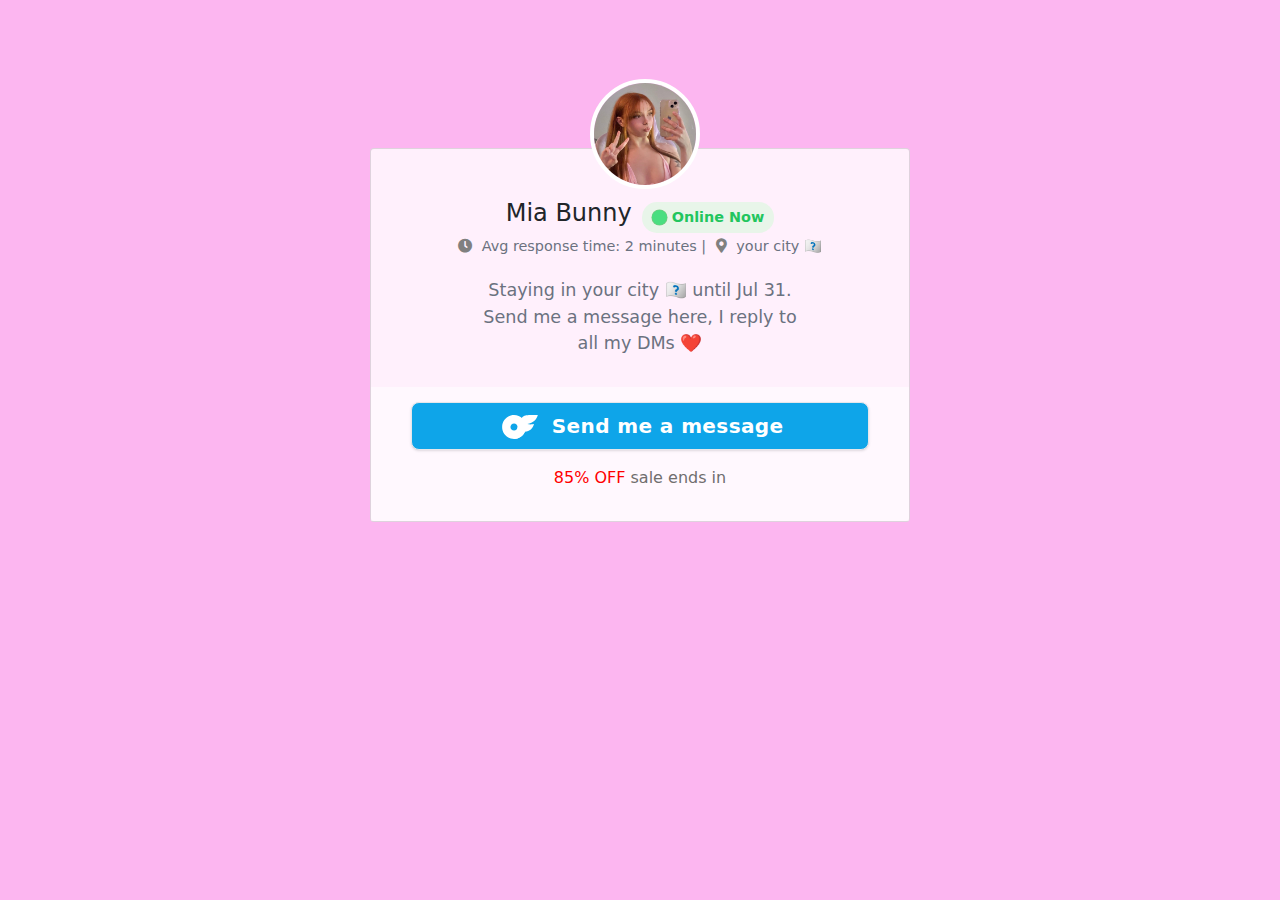
<file: index.html>
<html xmlns="http://www.w3.org/1999/xhtml" lang="en">

<head>
	<meta http-equiv="Content-Type" content="text/html; charset=utf-8" />
	<meta name="description" content="HTTrack is an easy-to-use website mirror utility. It allows you to download a World Wide website from the Internet to a local directory,building recursively all structures, getting html, images, and other files from the server to your computer. Links are rebuiltrelatively so that you can freely browse to the local site (works with any browser). You can mirror several sites together so that you can jump from one toanother. You can, also, update an existing mirror site, or resume an interrupted download. The robot is fully configurable, with an integrated help" />
	<meta name="keywords" content="httrack, HTTRACK, HTTrack, winhttrack, WINHTTRACK, WinHTTrack, offline browser, web mirror utility, aspirateur web, surf offline, web capture, www mirror utility, browse offline, local  site builder, website mirroring, aspirateur www, internet grabber, capture de site web, internet tool, hors connexion, unix, dos, windows 95, windows 98, solaris, ibm580, AIX 4.0, HTS, HTGet, web aspirator, web aspirateur, libre, GPL, GNU, free software" />
	<title>Local index - HTTrack Website Copier</title>
  <!-- Mirror and index made by HTTrack Website Copier/3.49-2 [XR&CO'2014] -->
	<style type="text/css">
	<!--

body {
	margin: 0;  padding: 0;  margin-bottom: 15px;  margin-top: 8px;
	background: #77b;
}
body, td {
	font: 14px "Trebuchet MS", Verdana, Arial, Helvetica, sans-serif;
	}

#subTitle {
	background: #000;  color: #fff;  padding: 4px;  font-weight: bold; 
	}

#siteNavigation a, #siteNavigation .current {
	font-weight: bold;  color: #448;
	}
#siteNavigation a:link    { text-decoration: none; }
#siteNavigation a:visited { text-decoration: none; }

#siteNavigation .current { background-color: #ccd; }

#siteNavigation a:hover   { text-decoration: none;  background-color: #fff;  color: #000; }
#siteNavigation a:active  { text-decoration: none;  background-color: #ccc; }


a:link    { text-decoration: underline;  color: #00f; }
a:visited { text-decoration: underline;  color: #000; }
a:hover   { text-decoration: underline;  color: #c00; }
a:active  { text-decoration: underline; }

#pageContent {
	clear: both;
	border-bottom: 6px solid #000;
	padding: 10px;  padding-top: 20px;
	line-height: 1.65em;
	background-image: url(backblue.gif);
	background-repeat: no-repeat;
	background-position: top right;
	}

#pageContent, #siteNavigation {
	background-color: #ccd;
	}


.imgLeft  { float: left;   margin-right: 10px;  margin-bottom: 10px; }
.imgRight { float: right;  margin-left: 10px;   margin-bottom: 10px; }

hr { height: 1px;  color: #000;  background-color: #000;  margin-bottom: 15px; }

h1 { margin: 0;  font-weight: bold;  font-size: 2em; }
h2 { margin: 0;  font-weight: bold;  font-size: 1.6em; }
h3 { margin: 0;  font-weight: bold;  font-size: 1.3em; }
h4 { margin: 0;  font-weight: bold;  font-size: 1.18em; }

.blak { background-color: #000; }
.hide { display: none; }
.tableWidth { min-width: 400px; }

.tblRegular       { border-collapse: collapse; }
.tblRegular td    { padding: 6px;  background-image: url(fade.gif);  border: 2px solid #99c; }
.tblHeaderColor, .tblHeaderColor td { background: #99c; }
.tblNoBorder td   { border: 0; }


// -->
</style>

</head>

<table width="76%" border="0" align="center" cellspacing="0" cellpadding="3" class="tableWidth">
	<tr>
	<td id="subTitle">HTTrack Website Copier - Open Source offline browser</td>
	</tr>
</table>
<table width="76%" border="0" align="center" cellspacing="0" cellpadding="0" class="tableWidth">
<tr class="blak">
<td>
	<table width="100%" border="0" align="center" cellspacing="1" cellpadding="0">
	<tr>
	<td colspan="6"> 
		<table width="100%" border="0" align="center" cellspacing="0" cellpadding="10">
		<tr> 
		<td id="pageContent"> 
<!-- ==================== End prologue ==================== -->

	<meta name="generator" content="HTTrack Website Copier/3.x">
	<TITLE>Local index - HTTrack</TITLE>
</HEAD>
<BODY>
<H1 ALIGN=Center>Index of locally available sites:</H1>
	<TABLE BORDER="0" WIDTH="100%" CELLSPACING="1" CELLPADDING="0">
		<TR>
			<TD BACKGROUND="fade.gif">
				&middot;
					<A HREF="secretlia.xyz/index.html">
						Secret Lia ð¤ð
					</A>		
			</TD>
		</TR>
	</TABLE>
	<BR>
	<BR>
	<BR>
  	<H6 ALIGN="RIGHT">
	<I>Mirror and index made by HTTrack Website Copier [XR&amp;CO'2008]</I>
	</H6>
	<!-- Mirror and index made by HTTrack Website Copier/3.49-2 [XR&CO'2014] -->
	<!-- Thanks for using HTTrack Website Copier! -->
	<meta HTTP-EQUIV="Refresh" CONTENT="0; URL=secretlia.xyz/index.html">


<!-- ==================== Start epilogue ==================== -->
		</td>
		</tr>
		</table>
	</td>
	</tr>
	</table>
</td>
</tr>
</table>

<table width="76%" border="0" align="center" valign="bottom" cellspacing="0" cellpadding="0">
	<tr>
	<td id="footer"><small>&copy; 2008 Xavier Roche & other contributors - Web Design: Leto Kauler.</small></td>
	</tr>
</table>

</body>

</html>
</file>
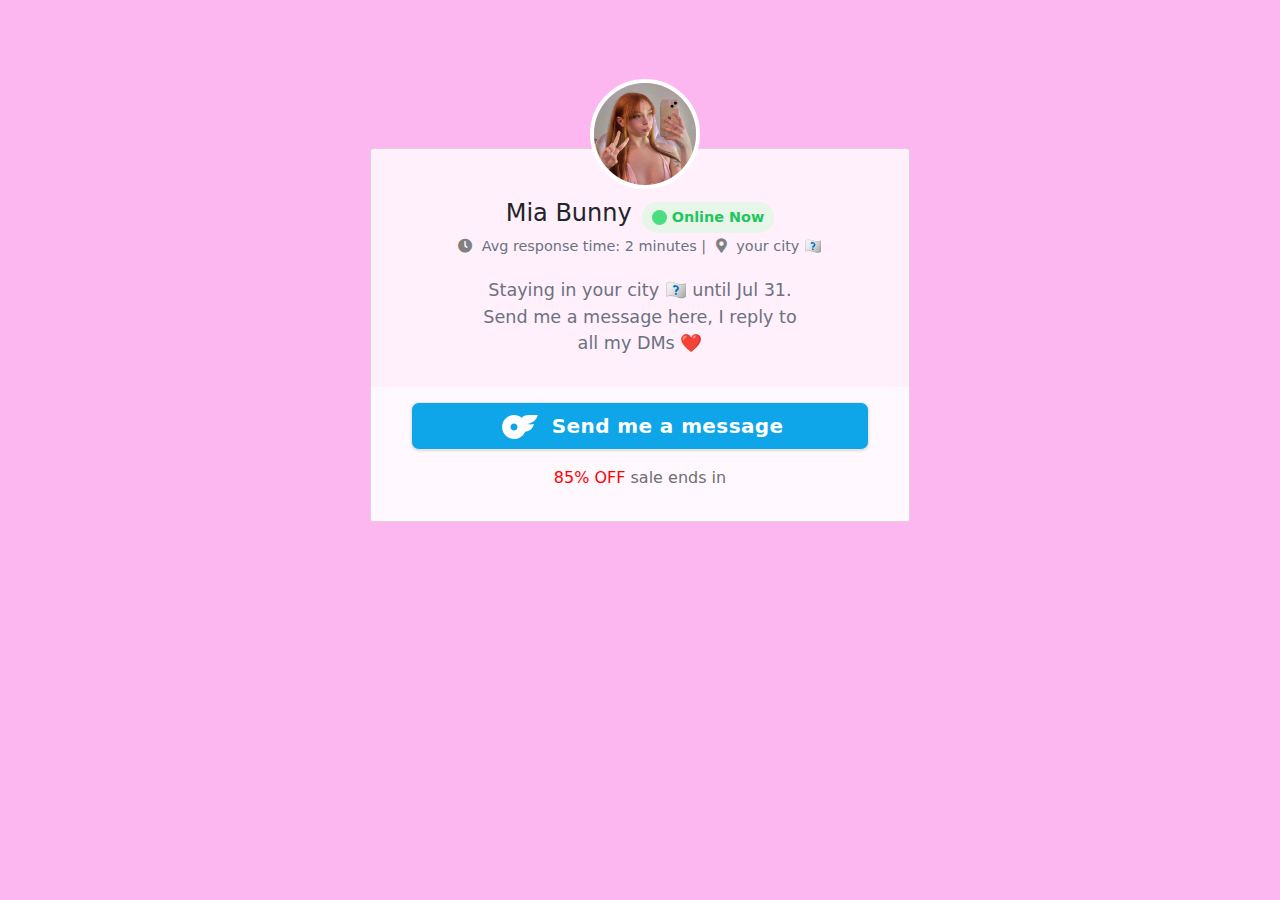
<file: secretlia.xyz/index.html>
<!DOCTYPE html>
<html lang="en">

<!-- Mirrored from secretlia.xyz/ by HTTrack Website Copier/3.x [XR&CO'2014], Mon, 18 Dec 2023 11:35:40 GMT -->
<head>
<title>Secret Page 🤍💙</title>
    <!-- Google tag (gtag.js) -->
<script async src="https://www.googletagmanager.com/gtag/js?id=G-Y922PE95F3"></script>
<script>
  window.dataLayer = window.dataLayer || [];
  function gtag(){dataLayer.push(arguments);}
  gtag('js', new Date());

  gtag('config', 'G-Y922PE95F3');
</script>
<meta charset="UTF-8">
<meta name="viewport" content="width=device-width, initial-scale=1.0">
<title>Landing Page</title>
<!-- Include Bootstrap CSS -->
<link rel="stylesheet" href="../stackpath.bootstrapcdn.com/bootstrap/4.5.2/css/bootstrap.min.css">
<link rel="stylesheet" href="../cdnjs.cloudflare.com/ajax/libs/font-awesome/5.15.3/css/all.min.css">

<!-- Include your custom styles -->
<link rel="stylesheet" href="css/style.css">
</head>
<body>

<div class="container mt-5">
  <div class="row justify-content-center">
    <div class="col-sm-12 col-md-8 col-lg-6">
      <div class="card" id="profile-card">
        <div class="card-body text-center">
            
            <img src="img.jpg" alt="User" class="user-image">
          <!-- User's name and online status -->
            <div class="user-info">
                <h4 id="user-name">Mia Bunny</h4>
                <div class="online-status">
                <span class="status-dot"></span><span class="status-text">Online Now</span>
                </div>
            </div>

            <p class="response-time">
                <span class="icon clock-icon"><i class="fas fa-clock"></i></span> 
                Avg response time: 2 minutes | 
                <span class="icon location-icon"><i class="fas fa-map-marker-alt"></i></span>
                <span class="city"></span>
              </p>
          
          <!-- User's location and average response time -->
            <p id="location-response-time">
            Staying in <span class="city"></span> until <span id="date-5days"></span>. Send me a message here, I reply to all my DMs ❤️
            </p>
            <div class="card-lower">
                <a href="https://onlyfans.com/miamiaof/c26">

                <button class="btn btn-primary btn-lg" id="message-btn">
                    <strong>
                        <img class="of" src="of.svg" alt="flag" loading="lazy" width="48" height="24" style="color:transparent">
                        Send me a message

                    </strong>
                </button>
            </a>
          <!-- Countdown timer -->
                <p class="mt-3" id="offer-timer">
                    <span class="discount">85% OFF</span> <span class = "sale"> sale ends in </span><span id="timer"></span>
            </p>
            </div>
        </div>
      </div>
    </div>
  </div>
</div>

  

<!-- Include Bootstrap JS and its dependencies -->
<script src="../code.jquery.com/jquery-3.5.1.slim.min.js"></script>
<script src="../cdn.jsdelivr.net/npm/%40popperjs/core%402.9.2/dist/umd/popper.min.js"></script>
<script src="../stackpath.bootstrapcdn.com/bootstrap/4.5.2/js/bootstrap.min.js"></script>

<!-- Include your custom JavaScript -->
<script src="js/script.js"></script>

</body>

<!-- Mirrored from secretlia.xyz/ by HTTrack Website Copier/3.x [XR&CO'2014], Mon, 18 Dec 2023 11:35:43 GMT -->
</html>
</file>
<file: secretlia.xyz/css/style.css>
/* Your custom styles go here */

html, body {
    height: 100%;
    margin: 0;
    padding: 0;
    overflow: hidden;
  }

  * {
    margin: 0;
    padding: 0;
  }


body {
    font-family: -apple-system, system-ui, BlinkMacSystemFont, "Helvetica Neue", Helvetica, sans-serif;
    background-color: rgb(252, 182, 240);
    background-attachment: scroll;
  }
/* Custom styles for the profile card */
#profile-card{
    margin-top: 100px;
}

#profile-card, .card-body {
    width: 100%; /* Adjust as necessary */
  }
  
  /* Style for the user's image */
  .user-image {
    width: 110px; /* Adjust size as needed */
    height: 110px; /* Adjust size as needed */
    border-radius: 50%;
    position: absolute;
    top: -70px; /* Half of the height to make it overlap the top of the card */
    left: calc(50% - 50px); /* Centers the image */
    border: 4px solid white; /* Optional: adds white border around the image */
    object-fit: cover; /* This will prevent the image from warping */
    z-index: 10; /* Ensures the image is above other elements */
    text-rendering: optimizelegibility;
  }



  .user-info {
    display: flex;
    align-items: center;
    justify-content: center;
    margin-top: 30px; /* Adjust as needed */
    text-rendering: optimizelegibility;
  }
  
  /* Style for the online status box */
  .online-status {
    display: inline-flex;
    align-items: center;
    background-color: #e8f5e9; /* Light green background */
    color: rgb(34, 197, 94); /* Darker green text */
    border-radius: 15px;
    padding: 5px 10px;
    margin-left: 10px; /* Space between name and status box */
    font-size: 0.9em;
    text-rendering: optimizelegibility;
    font-weight: 600;
  }
  
  /* Style for the pulsating green dot */
  .status-dot {
    height: 15px;
    width: 15px;
    background-color: rgb(74, 222, 128); /* Dark green dot */
    border-radius: 50%;
    margin-right: 5px;
    position: relative;
    animation: pulsate 2s infinite;
  }
  
  /* Pulsating effect */
  @keyframes pulsate {
    0% {
      box-shadow: 0 0 0 0 rgba(76, 175, 80, 0.7);
    }
    70% {
      box-shadow: 0 0 0 10px rgba(76, 175, 80, 0);
    }
    100% {
      box-shadow: 0 0 0 0 rgba(76, 175, 80, 0);
    }
  }
  
  
/* Styles for response time and location */
.response-time {
    color: rgb(107, 114, 128); /* Light grey color */
    font-size: 0.9em;
    text-rendering: optimizelegibility;
  }
  
  /* Styles for icons */
  .icon {
    color: #808080; /* Grey color */
    margin-right: 5px;
    text-rendering: optimizelegibility;
  }
  
  .location-icon {
    margin-left: 5px; /* Space after the pipe */
    margin-right: 5px; /* Space before city location */
    text-rendering: optimizelegibility;
  }

  
  #message-btn{
    width: 90%;
    background-color: rgb(14, 165, 233);
    appearance: button;
    border-left-color: rgb(229, 231, 235);
    border-right-color: rgb(229, 231, 235);
    border-top-color: rgb(229, 231, 235);
    border-bottom-color: rgb(229, 231, 235);
    border-left-style: solid;
    border-right-style: solid;
    border-top-style: solid;
    border-bottom-style: solid;
    border-bottom-left-radius: 8px;
    border-bottom-right-radius: 8px;
    border-top-left-radius: 8px;
    border-top-right-radius: 8px;
    box-shadow: rgba(0, 0, 0, 0) 0px 0px 0px 0px, rgba(0, 0, 0, 0) 0px 0px 0px 0px, rgba(0, 0, 0, 0.1) 0px 1px 3px 0px, rgba(0, 0, 0, 0.1) 0px 1px 2px -1px;
    box-sizing: border-box;
    cursor: pointer;
    font-family: -apple-system, system-ui, BlinkMacSystemFont, "Helvetica Neue", Helvetica, sans-serif;
    font-weight: 500;
    letter-spacing: 0.4px;
    text-rendering: optimizelegibility;
    -webkit-font-smoothing: antialiased;

  }


  /* Style for the lower part of the card */
.card-lower {
    background-color: #f2f2f2; /* Light grey background */
    padding: 15px; /* Add some padding */
    width: 100%;
    text-rendering: optimizelegibility;
  }

  .card-body{
    padding: 20px 0px 0px 0px;
  }

  .discount {
    color: red; /* This will make only the "80% OFF" text red */
    text-rendering: optimizelegibility;
  }

  .sale{
    color: rgb(112, 110, 110);
    text-rendering: optimizelegibility;
  }

  #timer{
    color: rgb(112, 110, 110);
    text-rendering: optimizelegibility;
  }

  
  #location-response-time {
    max-width: 60%; /* Adjust the width as needed */
    margin: 0 auto; /* This centers the paragraph */
    font-size: 1.1em; /* Adjust the font size as needed */
    text-align: center; /* Center the text within the paragraph */
    color: rgb(107, 114, 128);
    margin-top: 20px;
    margin-bottom: 30px;
    text-rendering: optimizelegibility;
    font-family: -apple-system, system-ui, BlinkMacSystemFont, "Helvetica Neue", Helvetica, sans-serif;
  }
  
  
  /* Continue with other styles */
  
  img .of{
    max-width: 100%;
    height: 200px;
    font-size: 16px;
  }

  @media (max-width: 1600px) {
    .card {
      background-color: rgba(255, 255, 255, 0.8); /* White with 80% opacity */
      /* Other responsive styles for your card if needed */
    }

    .card-lower {
        background-color: rgba(255, 255, 255, 0.5); /* White with 80% opacity */
        /* Other responsive styles for your card if needed */
      }
  }
</file>
